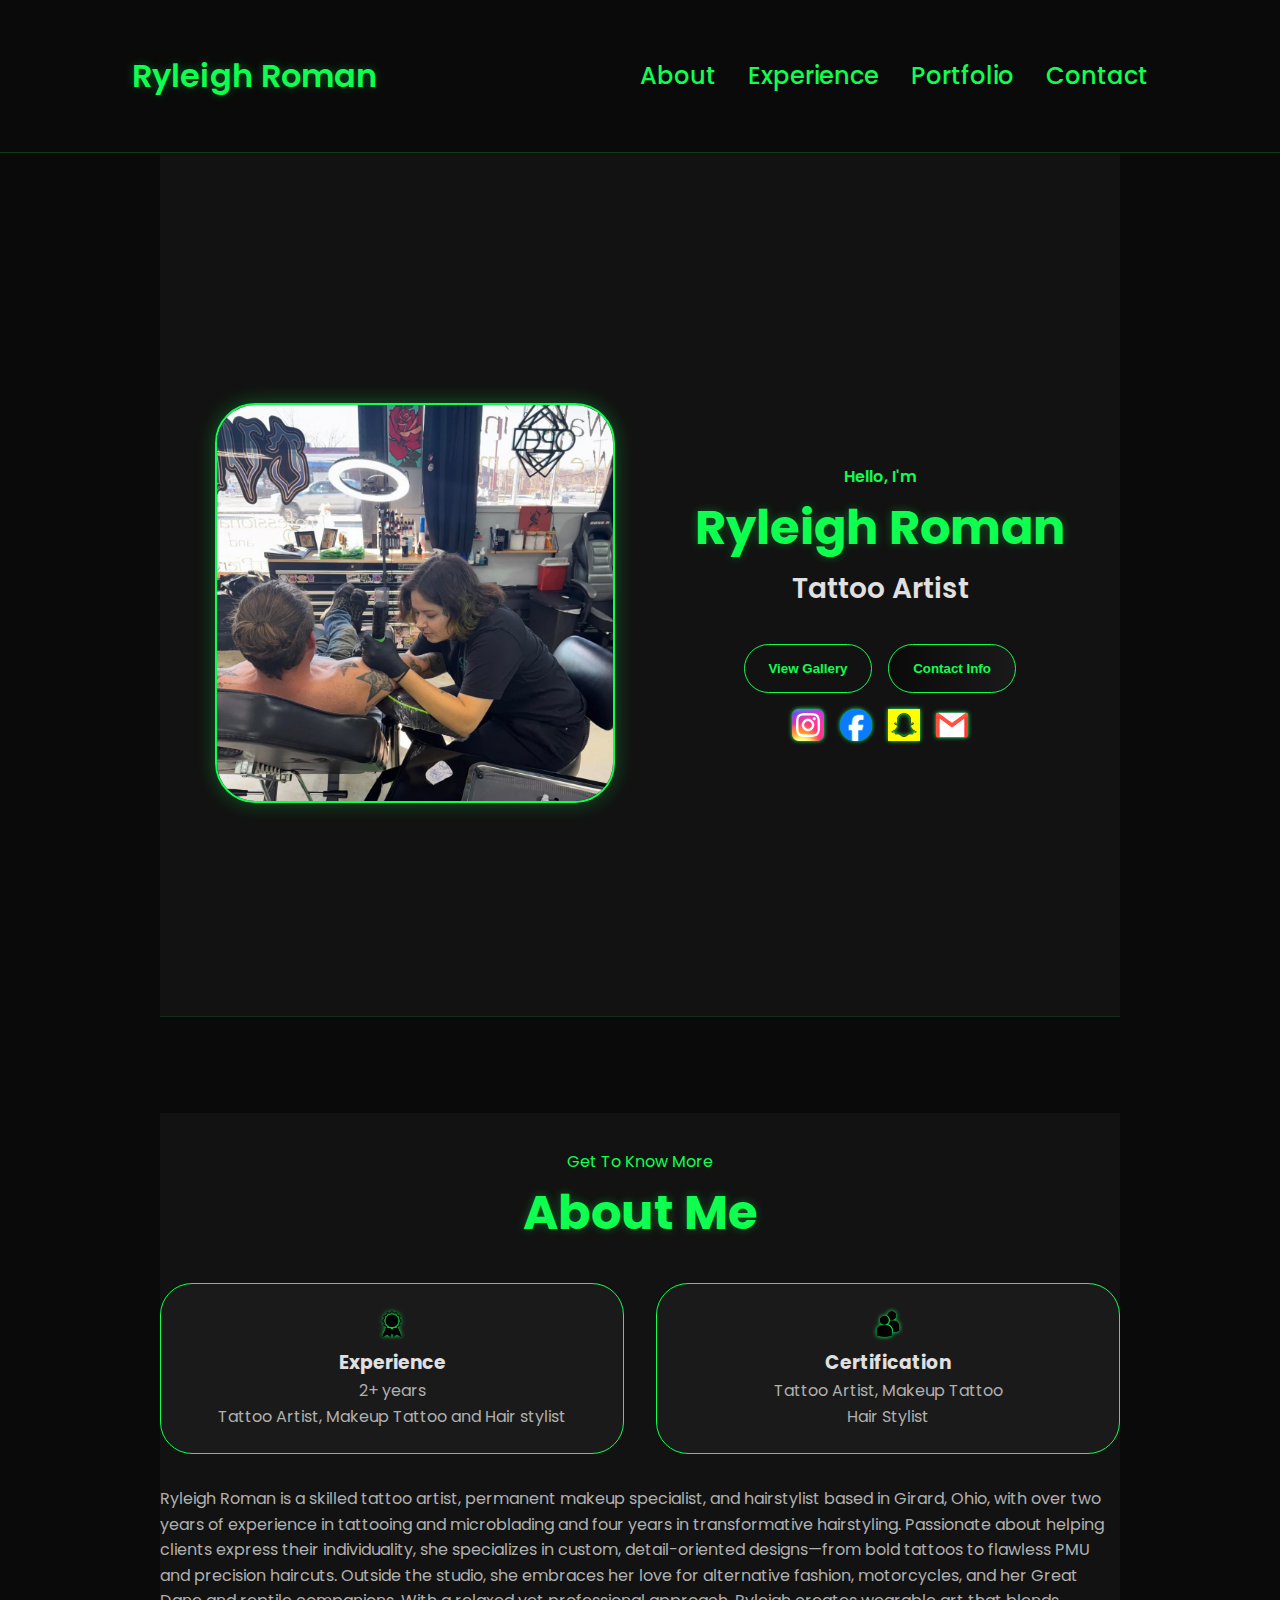
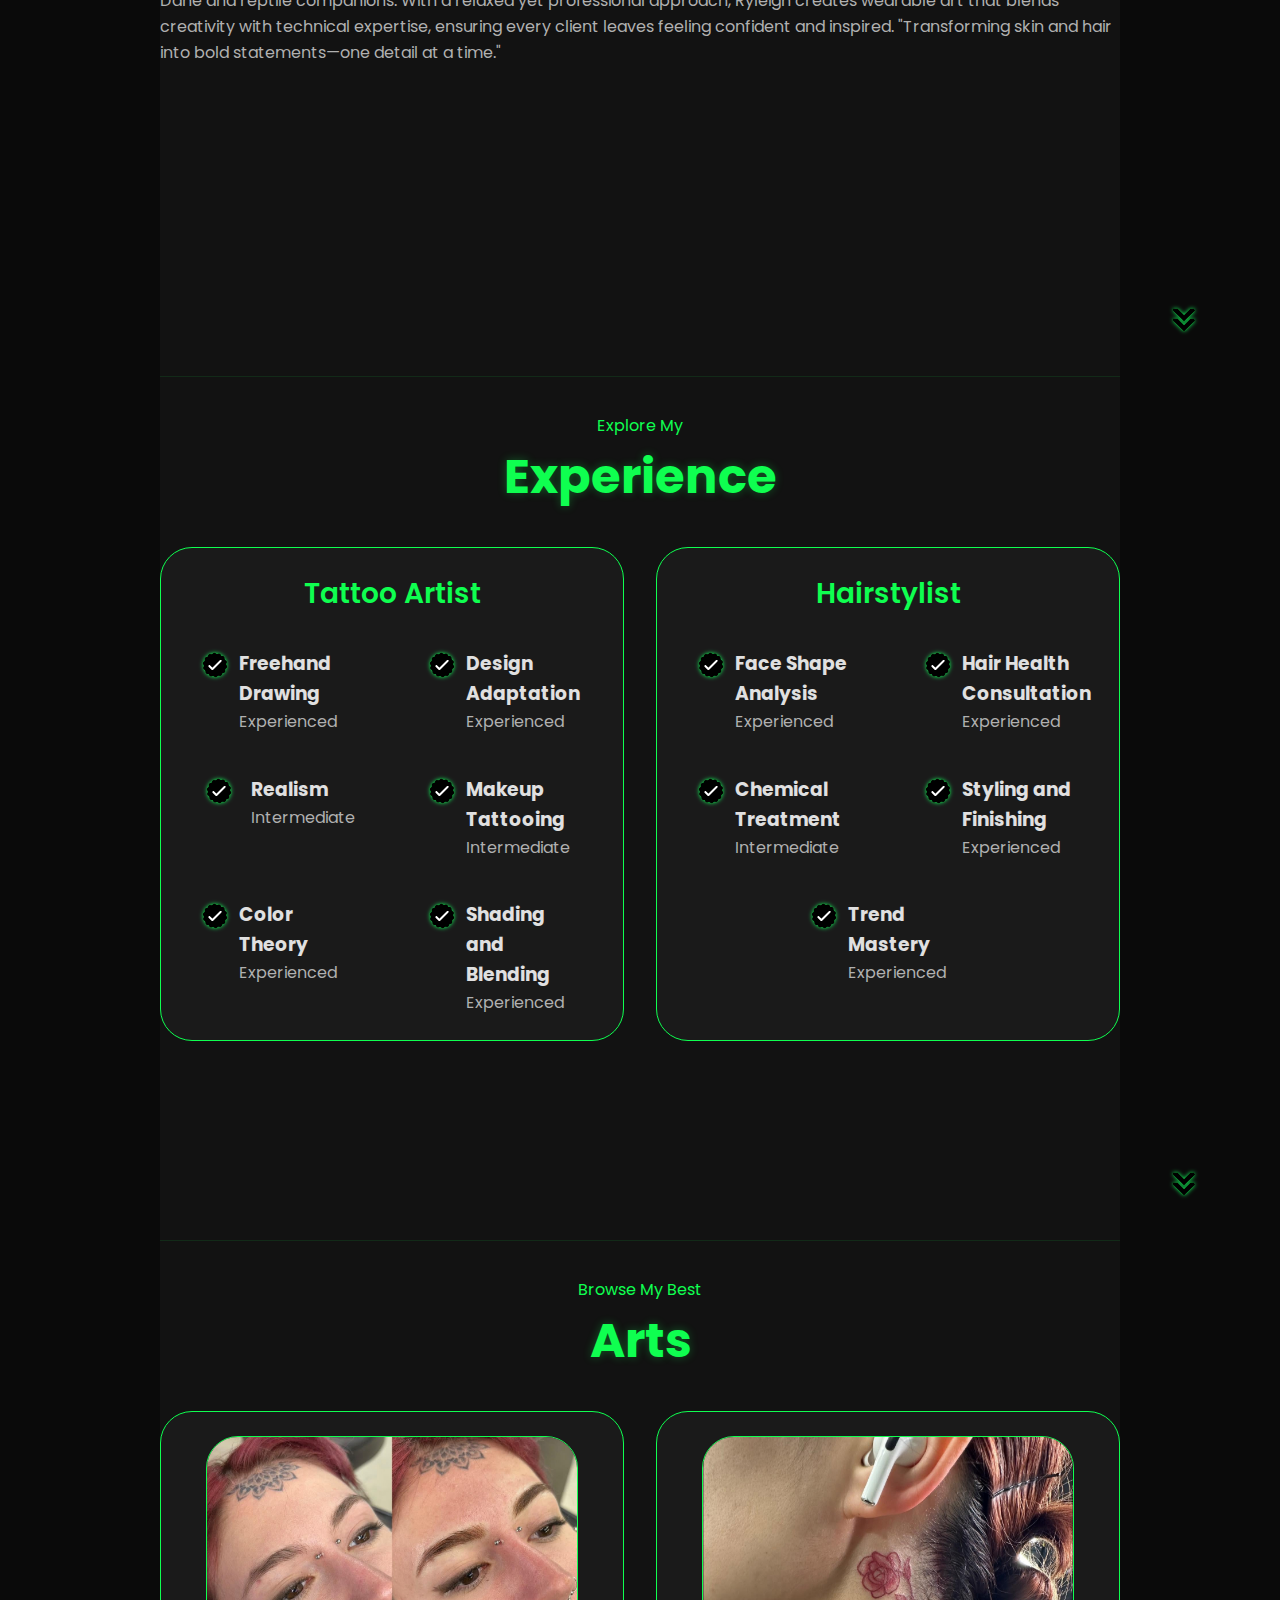
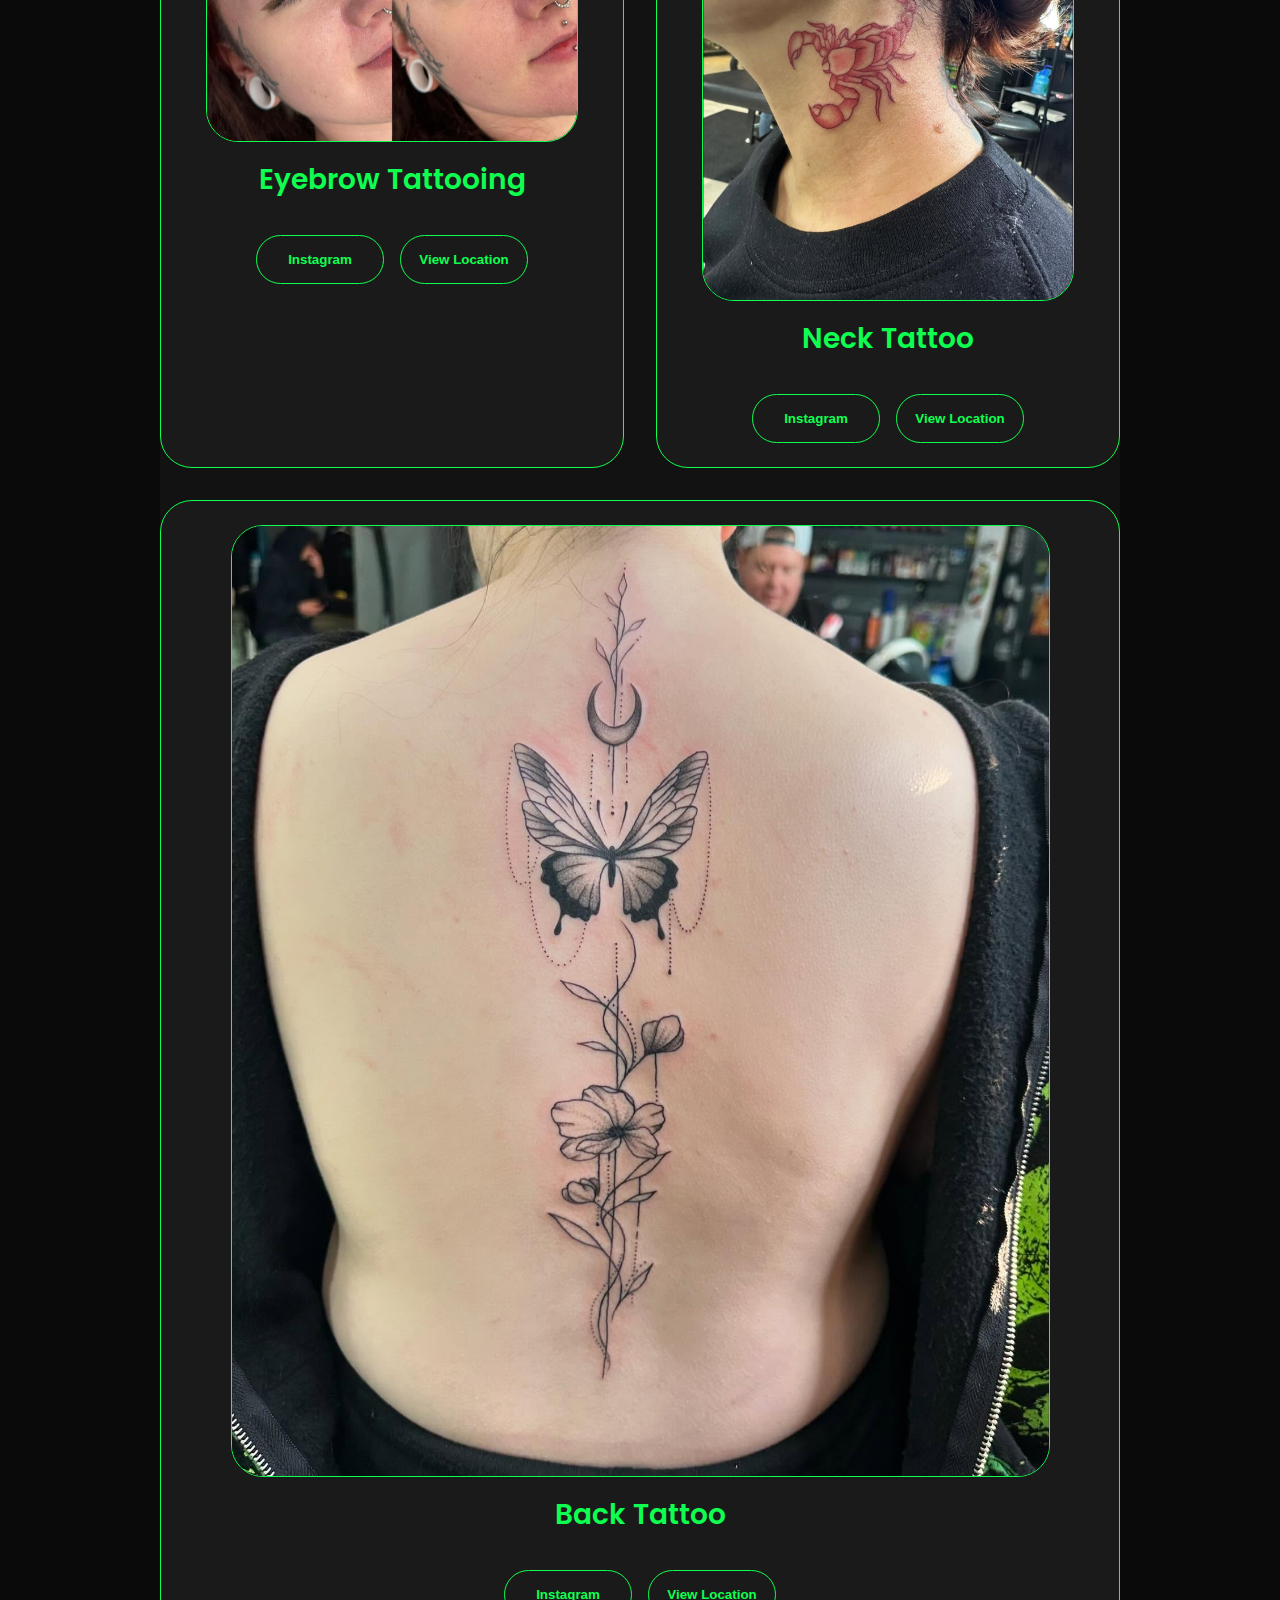
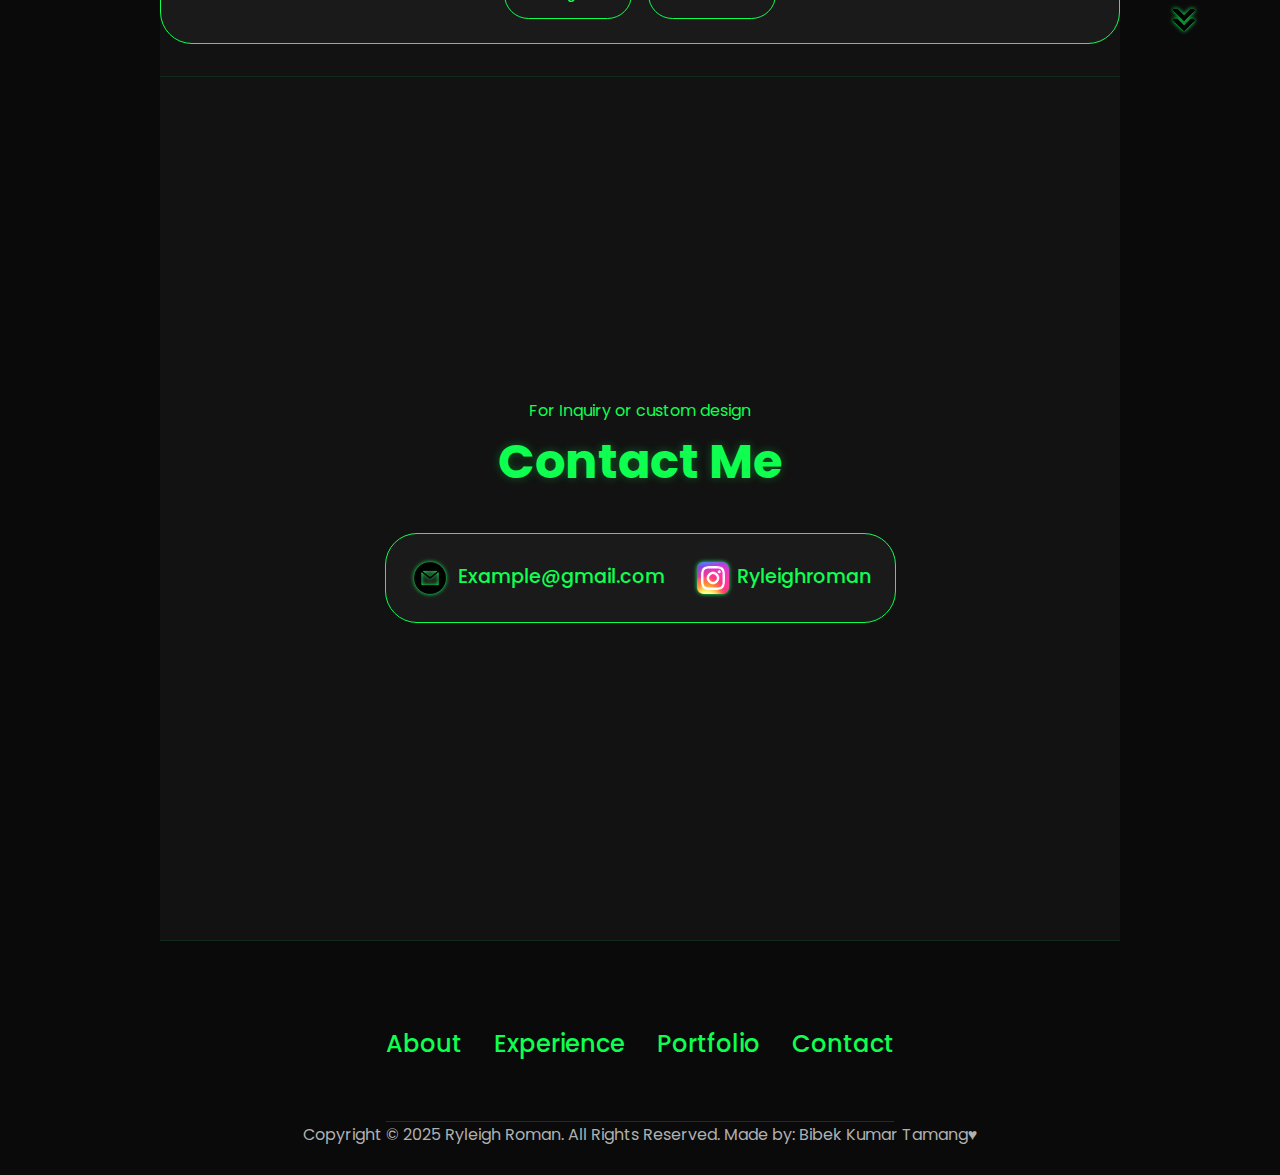
<file: index.html>
<!DOCTYPE html>
<html lang="en">
  <head>
    <meta charset="UTF-8" />
    <meta http-equiv="X-UA-Compatible" content="IE=edge" />
    <meta name="viewport" content="width=device-width, initial-scale=1.0" />
    <title>My Portfolio</title>
    <link rel="stylesheet" href="style.css" />
    <link rel="stylesheet" href="mediaqueries.css" />
  </head>
  <body>
    <nav id="desktop-nav">
      <div class="logo">Ryleigh Roman</div>
      <div>
        <ul class="nav-links">
          <li><a href="#about">About</a></li>
          <li><a href="#experience">Experience</a></li>
          <li><a href="#projects">Portfolio</a></li>
          <li><a href="#contact">Contact</a></li>
        </ul>
      </div>
    </nav>
    <nav id="hamburger-nav">
      <div class="logo">Ryleigh Roman</div>
      <div class="hamburger-menu">
        <div class="hamburger-icon" onclick="toggleMenu()">
          <span></span>
          <span></span>
          <span></span>
        </div>
        <div class="menu-links">
          <li><a href="#about" onclick="toggleMenu()">About</a></li>
          <li><a href="#experience" onclick="toggleMenu()">Experience</a></li>
          <li><a href="#projects" onclick="toggleMenu()">Portfolio</a></li>
          <li><a href="#contact" onclick="toggleMenu()">Contact</a></li>
        </div>
      </div>
    </nav>
    <section id="profile">
      <div class="section__pic-container">
        <img src="./assets/profile-pic.jpg" alt="Ryleigh Roman profile picture" />
      </div>
      <div class="section__text">
        <p class="section__text__p1">Hello, I'm</p>
        <h1 class="title">Ryleigh Roman</h1>
        <p class="section__text__p2">Tattoo Artist</p>
        <div class="btn-container">
          <button
          class="btn btn-color-2"
          onclick="location.href='gallery.html'"
          >
           View Gallery
          </button>
          <button class="btn btn-color-1" onclick="location.href='./#contact'">
            Contact Info
          </button>
        </div>
        <div id="socials-container">
          <img
            src="./assets/linkedin.png"
            alt="My instagram profile"
            class="icon"
            onclick="location.href='https://www.instagram.com/ryleighroman?utm_source=ig_web_button_share_sheet&igsh=ZDNlZDc0MzIxNw=='"
          />
          <img
            src="./assets/github.png"
            alt="My facebook profile"
            class="icon"
            onclick="location.href='https://www.facebook.com/ryleigh.roman.1'"
          />
          <img
            src="./assets/snapchat.png"
            alt="My snapchatprofile"
            class="icon"
            onclick="location.href='https://snapchat.com/t/upZCOgll'"
          />
          <img
            src="./assets/gmail.png"
            alt="My gmail"
            class="icon"
            onclick="location.href='https://github.com/'"
          />
        </div>
      </div>
    </section>
    <section id="about">
      <p class="section__text__p1">Get To Know More</p>
      <h1 class="title">About Me</h1>
      <div class="section-container">
        
        <div class="about-details-container">
          <div class="about-containers">
            <div class="details-container">
              <img
                src="./assets/experience.png"
                alt="Experience icon"
                class="icon"
              />
              <h3>Experience</h3>
              <p>2+ years <br />Tattoo Artist, Makeup Tattoo and Hair stylist</p>
            </div>
            <div class="details-container">
              <img
                src="./assets/education.png"
                alt="Education icon"
                class="icon"
              />
              <h3>Certification</h3>
              <p>Tattoo Artist, Makeup Tattoo<br />Hair Stylist</p>
            </div>
          </div>
          <div class="text-container">
            <p>
              Ryleigh Roman is a skilled tattoo artist, permanent makeup specialist, and hairstylist based in Girard, Ohio, with over two years of experience in tattooing and microblading and four years in transformative hairstyling. Passionate about helping clients express their individuality, she specializes in custom, detail-oriented designs—from bold tattoos to flawless PMU and precision haircuts. Outside the studio, she embraces her love for alternative fashion, motorcycles, and her Great Dane and reptile companions. With a relaxed yet professional approach, Ryleigh creates wearable art that blends creativity with technical expertise, ensuring every client leaves feeling confident and inspired. "Transforming skin and hair into bold statements—one detail at a time."
            </p>
          </div>
        </div>
      </div>
      <img
        src="./assets/arrow.png"
        alt="Arrow icon"
        class="icon arrow"
        onclick="location.href='./#experience'"
      />
    </section>
    <section id="experience">
      <p class="section__text__p1">Explore My</p>
      <h1 class="title">Experience</h1>
      <div class="experience-details-container">
        <div class="about-containers">
          <div class="details-container">
            <h2 class="experience-sub-title">Tattoo Artist</h2>
            <div class="article-container">
              <article>
                <img
                  src="./assets/checkmark.png"
                  alt="Experience icon"
                  class="icon"
                />
                <div>
                  <h3>Freehand Drawing</h3>
                  <p>Experienced</p>
                </div>
              </article>
              <article>
                <img
                  src="./assets/checkmark.png"
                  alt="Experience icon"
                  class="icon"
                />
                <div>
                  <h3>Design Adaptation</h3>
                  <p>Experienced</p>
                </div>
              </article>
              <article>
                <img
                  src="./assets/checkmark.png"
                  alt="Experience icon"
                  class="icon"
                />
                <div>
                  <h3>Realism</h3>
                  <p>Intermediate</p>
                </div>
              </article>
              <article>
                <img
                  src="./assets/checkmark.png"
                  alt="Experience icon"
                  class="icon"
                />
                <div>
                  <h3>Makeup Tattooing</h3>
                  <p>Intermediate</p>
                </div>
              </article>
              <article>
                <img
                  src="./assets/checkmark.png"
                  alt="Experience icon"
                  class="icon"
                />
                <div>
                  <h3>Color Theory</h3>
                  <p>Experienced</p>
                </div>
              </article>
              <article>
                <img
                  src="./assets/checkmark.png"
                  alt="Experience icon"
                  class="icon"
                />
                <div>
                  <h3>Shading and Blending</h3>
                  <p>Experienced </p>
                </div>
              </article>
            </div>
          </div>
          <div class="details-container">
            <h2 class="experience-sub-title">Hairstylist</h2>
            <div class="article-container">
              <article>
                <img
                  src="./assets/checkmark.png"
                  alt="Experience icon"
                  class="icon"
                />
                <div>
                  <h3>Face Shape Analysis</h3>
                  <p>Experienced</p>
                </div>
              </article>
              <article>
                <img
                  src="./assets/checkmark.png"
                  alt="Experience icon"
                  class="icon"
                />
                <div>
                  <h3>Hair Health Consultation</h3>
                  <p>Experienced</p>
                </div>
              </article>
              <article>
                <img
                  src="./assets/checkmark.png"
                  alt="Experience icon"
                  class="icon"
                />
                <div>
                  <h3>Chemical Treatment</h3>
                  <p>Intermediate</p>
                </div>
              </article>
              <article>
                <img
                  src="./assets/checkmark.png"
                  alt="Experience icon"
                  class="icon"
                />
                <div>
                  <h3>Styling and Finishing</h3>
                  <p>Experienced</p>
                </div>
              </article>
              <article>
                <img
                  src="./assets/checkmark.png"
                  alt="Experience icon"
                  class="icon"
                />
                <div>
                  <h3>Trend Mastery</h3>
                  <p>Experienced</p>
                </div>
              </article>
            </div>
          </div>
        </div>
      </div>
      <img
        src="./assets/arrow.png"
        alt="Arrow icon"
        class="icon arrow"
        onclick="location.href='./#projects'"
      />
    </section>
    <section id="projects">
      <p class="section__text__p1">Browse My Best</p>
      <h1 class="title">Arts</h1>
      <div class="experience-details-container">
        <div class="about-containers">
          <div class="details-container color-container">
            <div class="article-container">
              <img
                src="./assets/project-1.jpg"
                alt="Project 1"
                class="project-img"
              />
            </div>
            <h2 class="experience-sub-title project-title">Eyebrow Tattooing</h2>
            <div class="btn-container">
              <button
                class="btn btn-color-2 project-btn"
                onclick="location.href='https://www.instagram.com/ryleighroman?utm_source=ig_web_button_share_sheet&igsh=ZDNlZDc0MzIxNw=='"
              >
                Instagram
              </button>
              <button
              class="btn btn-color-2 project-btn"
              onclick="window.open('https://www.google.com/maps/dir//237+N+State+St,+Girard,+OH+44420/@41.1567557,-80.7839966,12z/data=!4m8!4m7!1m0!1m5!1m1!1s0x8833e7bf48d288fb:0x45e860759150ebe4!2m2!1d-80.7015958!2d41.1567851?entry=ttu&g_ep=EgoyMDI1MDMxOS4yIKXMDSoJLDEwMjExNDUzSAFQAw%3D%3D')"
              >
              View Location
            </button>
            </div>
          </div>
          <div class="details-container color-container">
            <div class="article-container">
              <img
                src="./assets/project-2.jpg"
                alt="Project 2"
                class="project-img"
              />
            </div>
            <h2 class="experience-sub-title project-title">Neck Tattoo</h2>
            <div class="btn-container">
              <button
                class="btn btn-color-2 project-btn"
                onclick="location.href='https://www.instagram.com/ryleighroman?utm_source=ig_web_button_share_sheet&igsh=ZDNlZDc0MzIxNw=='"
              >
                Instagram
              </button>
              <button
              class="btn btn-color-2 project-btn"
              onclick="window.open('https://www.google.com/maps/dir//237+N+State+St,+Girard,+OH+44420/@41.1567557,-80.7839966,12z/data=!4m8!4m7!1m0!1m5!1m1!1s0x8833e7bf48d288fb:0x45e860759150ebe4!2m2!1d-80.7015958!2d41.1567851?entry=ttu&g_ep=EgoyMDI1MDMxOS4yIKXMDSoJLDEwMjExNDUzSAFQAw%3D%3D')"
              >
              View Location
            </button>
            </div>
          </div>
          <div class="details-container color-container">
            <div class="article-container">
              <img
                src="./assets/project-3.jpg"
                alt="Project 3"
                class="project-img"
              />
            </div>
            <h2 class="experience-sub-title project-title">Back Tattoo</h2>
            <div class="btn-container">
              <button
                class="btn btn-color-2 project-btn"
                onclick="location.href='https://www.instagram.com/ryleighroman?utm_source=ig_web_button_share_sheet&igsh=ZDNlZDc0MzIxNw=='"
              >
                Instagram
              </button>
              <button
              class="btn btn-color-2 project-btn"
              onclick="window.open('https://www.google.com/maps/dir//237+N+State+St,+Girard,+OH+44420/@41.1567557,-80.7839966,12z/data=!4m8!4m7!1m0!1m5!1m1!1s0x8833e7bf48d288fb:0x45e860759150ebe4!2m2!1d-80.7015958!2d41.1567851?entry=ttu&g_ep=EgoyMDI1MDMxOS4yIKXMDSoJLDEwMjExNDUzSAFQAw%3D%3D')"
              >
              View Location
            </button>
            </div>
          </div>
        </div>
      </div>
      <img
        src="./assets/arrow.png"
        alt="Arrow icon"
        class="icon arrow"
        onclick="location.href='./#contact'"
      />
    </section>
    <section id="contact">
      <p class="section__text__p1">For Inquiry or custom design</p>
      <h1 class="title">Contact Me</h1>
      <div class="contact-info-upper-container">
        <div class="contact-info-container">
          <img
            src="./assets/email.png"
            alt="Email icon"
            class="icon contact-icon email-icon"
          />
          <p><a href="mailto:examplemail@gmail.com">Example@gmail.com</a></p>
        </div>
        <div class="contact-info-container">
          <img
            src="./assets/linkedin.png"
            alt="Instagram icon"
            class="icon contact-icon"
          />
          <p><a href="https://www.instagram.com/ryleighroman?utm_source=ig_web_button_share_sheet&igsh=ZDNlZDc0MzIxNw==">Ryleighroman</a></p>
        </div>
      </div>
    </section>
    <footer>
      <nav>
        <div class="nav-links-container">
          <ul class="nav-links">
            <li><a href="#about">About</a></li>
            <li><a href="#experience">Experience</a></li>
            <li><a href="#projects">Portfolio</a></li>
            <li><a href="#contact">Contact</a></li>
          </ul>
        </div>
      </nav>
      <p>Copyright &#169; 2025 Ryleigh Roman. All Rights Reserved. Made by: Bibek Kumar Tamang♥</p>
    </footer>
    <script src="script.js"></script>
  </body>
</html>
</file>
<file: style.css>
/* GENERAL */
@import url("https://fonts.googleapis.com/css2?family=Poppins:wght@300;400;500;600&display=swap");

:root {
  --neon-green: #0fff50;
  --neon-hover: #7cff7c;
  --dark-bg: #121212;
  --darker-bg: #0a0a0a;
  --card-bg: #1a1a1a;
  --text-primary: #e0e0e0;
  --text-secondary: #b0b0b0;
}

* {
  margin: 0;
  padding: 0;
  box-sizing: border-box;
  transition: all 0.3s ease;
}

body {
  font-family: "Poppins", sans-serif;
  background-color: var(--darker-bg);
  color: var(--text-primary);
  line-height: 1.6;
  overflow-x: hidden;
}

html {
  scroll-behavior: smooth;
}

p {
  color: var(--text-secondary);
}

/* DESKTOP NAV */
nav, .nav-links {
  display: flex;
}

nav {
  justify-content: space-around;
  align-items: center;
  height: 17vh;
  background-color: var(--darker-bg);
  border-bottom: 1px solid rgba(15, 255, 80, 0.2);
  position: sticky;
  top: 0;
  z-index: 100;
}

.nav-links {
  gap: 2rem;
  list-style: none;
  font-size: 1.5rem;
}

a {
  color: var(--neon-green);
  text-decoration: none;
  font-weight: 500;
}

a:hover {
  color: var(--neon-hover);
  text-shadow: 0 0 5px rgba(15, 255, 80, 0.5);
}

.logo {
  font-size: 2rem;
  color: var(--neon-green);
  text-shadow: 0 0 10px rgba(15, 255, 80, 0.3);
  font-weight: 600;
}

.logo:hover {
  cursor: default;
}

/* HAMBURGER MENU */
#hamburger-nav {
  display: none;
  background-color: var(--darker-bg);
}

.hamburger-menu {
  position: relative;
  display: inline-block;
}

.hamburger-icon {
  display: flex;
  flex-direction: column;
  justify-content: space-between;
  height: 24px;
  width: 30px;
  cursor: pointer;
}

.hamburger-icon span {
  width: 100%;
  height: 2px;
  background-color: var(--neon-green);
  box-shadow: 0 0 3px var(--neon-green);
  transition: all 0.3s ease;
}

.menu-links {
  position: absolute;
  top: 100%;
  right: 0;
  background-color: var(--card-bg);
  width: fit-content;
  max-height: 0;
  overflow: hidden;
  transition: all 0.3s ease;
  border-radius: 0.5rem;
  border: 1px solid var(--neon-green);
  box-shadow: 0 0 15px rgba(15, 255, 80, 0.2);
}

.menu-links a {
  display: block;
  padding: 1rem;
  text-align: center;
  font-size: 1.2rem;
  color: var(--neon-green);
  text-decoration: none;
}

.menu-links li {
  list-style: none;
}

.menu-links.open {
  max-height: 300px;
}

.hamburger-icon.open span:first-child {
  transform: rotate(45deg) translate(10px, 5px);
}

.hamburger-icon.open span:nth-child(2) {
  opacity: 0;
}

.hamburger-icon.open span:last-child {
  transform: rotate(-45deg) translate(10px, -5px);
}

/* SECTIONS */
section {
  padding-top: 4vh;
  min-height: 96vh;
  margin: 0 10rem;
  background-color: var(--dark-bg);
  border-bottom: 1px solid rgba(15, 255, 80, 0.1);
}

.section-container {
  display: flex;
}

/* PROFILE SECTION */
#profile {
  display: flex;
  justify-content: center;
  gap: 5rem;
  height: 80vh;
}

.section__pic-container {
  display: flex;
  height: 400px;
  width: 400px;
  margin: auto 0;
  border: 2px solid var(--neon-green);
  border-radius: 2.5rem;
  overflow: hidden;
  box-shadow: 0 0 20px rgba(15, 255, 80, 0.3);
}

.section__pic-container:hover {
  box-shadow: 0 0 30px rgba(15, 255, 80, 0.6);
}

.section__text {
  align-self: center;
  text-align: center;
}

.section__text p {
  font-weight: 600;
}

.section__text__p1 {
  text-align: center;
  color: var(--neon-green);
}

.section__text__p2 {
  font-size: 1.75rem;
  margin-bottom: 1rem;
  color: var(--text-primary);
}

.title {
  font-size: 3rem;
  text-align: center;
  color: var(--neon-green);
  text-shadow: 0 0 10px rgba(15, 255, 80, 0.3);
}

#socials-container {
  display: flex;
  justify-content: center;
  margin-top: 1rem;
  gap: 1rem;
}

/* ICONS */
.icon {
  cursor: pointer;
  height: 2rem;
  filter: drop-shadow(0 0 2px var(--neon-green)) brightness(1.2);
}

.icon:hover {
  transform: scale(1.1);
}

/* BUTTONS */
.btn-container {
  display: flex;
  justify-content: center;
  gap: 1rem;
  margin-top: 2rem;
}

.btn {
  font-weight: 600;
  padding: 1rem;
  width: 8rem;
  border-radius: 2rem;
  text-align: center;
}

.btn-color-1, .btn-color-2 {
  border: 1px solid var(--neon-green);
  color: var(--neon-green);
}

.btn-color-1:hover, .btn-color-2:hover {
  box-shadow: 0 0 15px var(--neon-green);
  transform: translateY(-2px);
}

.btn-color-1 {
  background: linear-gradient(to right, var(--darker-bg), var(--card-bg));
}

.btn-color-1:hover {
  background: var(--neon-green);
  color: #000;
}

.btn-color-2 {
  background: transparent;
}

.btn-color-2:hover {
  border-color: var(--neon-hover);
  color: var(--neon-hover);
}

/* ABOUT SECTION */
#about {
  position: relative;
}

.about-containers {
  gap: 2rem;
  margin-bottom: 2rem;
  margin-top: 2rem;
}

.about-details-container {
  justify-content: center;
  flex-direction: column;
}

.about-containers, .about-details-container {
  display: flex;
}

.about-pic {
  border-radius: 2rem;
  border: 2px solid var(--neon-green);
  box-shadow: 0 0 15px rgba(15, 255, 80, 0.2);
}

.arrow {
  position: absolute;
  right: -5rem;
  bottom: 2.5rem;
  filter: drop-shadow(0 0 2px var(--neon-green)) brightness(1.2);
}

.details-container {
  padding: 1.5rem;
  flex: 1;
  background: var(--card-bg);
  border-radius: 2rem;
  border: 1px solid var(--neon-green);
  text-align: center;
}

.details-container:hover {
  transform: translateY(-5px);
  box-shadow: 0 0 20px rgba(15, 255, 80, 0.3);
}

.section-container {
  gap: 4rem;
  height: 80%;
}

/* EXPERIENCE SECTION */
#experience {
  position: relative;
}

.experience-sub-title {
  color: var(--neon-green);
  font-weight: 600;
  font-size: 1.75rem;
  margin-bottom: 2rem;
}

.experience-details-container {
  display: flex;
  justify-content: center;
  flex-direction: column;
}

.article-container {
  display: flex;
  text-align: initial;
  flex-wrap: wrap;
  flex-direction: row;
  gap: 2.5rem;
  justify-content: space-around;
}

article {
  display: flex;
  width: 10rem;
  justify-content: space-around;
  gap: 0.5rem;
}

article .icon {
  cursor: default;
}

/* PROJECTS SECTION */
#projects {
  position: relative;
}

.color-container {
  border-color: var(--neon-green);
  background: var(--card-bg);
}

.color-container:hover {
  transform: translateY(-5px);
  box-shadow: 0 0 20px rgba(15, 255, 80, 0.3);
}

.project-img {
  border-radius: 2rem;
  width: 90%;
  height: 90%;
  border: 1px solid var(--neon-green);
}

.project-title {
  margin: 1rem;
  color: var(--neon-green);
}

.project-btn {
  color: var(--neon-green);
  border-color: var(--neon-green);
}

/* CONTACT */
#contact {
  display: flex;
  justify-content: center;
  flex-direction: column;
  height: 70vh;
}

.contact-info-upper-container {
  display: flex;
  justify-content: center;
  border-radius: 2rem;
  border: 1px solid var(--neon-green);
  background: var(--card-bg);
  margin: 2rem auto;
  padding: 0.5rem;
}

.contact-info-upper-container:hover {
  box-shadow: 0 0 20px rgba(15, 255, 80, 0.3);
  transform: translateY(-2px);
}

.contact-info-container {
  display: flex;
  align-items: center;
  justify-content: center;
  gap: 0.5rem;
  margin: 1rem;
}

.contact-info-container p {
  font-size: larger;
  color: var(--text-primary);
}

.contact-icon {
  cursor: default;
  filter: drop-shadow(0 0 2px var(--neon-green)) brightness(1.2);
}

.email-icon {
  height: 2.5rem;
  filter: drop-shadow(0 0 2px var(--neon-green)) brightness(1.2);
}

/* FOOTER SECTION */
footer {
  height: 26vh;
  margin: 0 1rem;
  background-color: var(--darker-bg);
  display: flex;
  flex-direction: column;
  justify-content: center;
  align-items: center;
}

footer p {
  text-align: center;
  color: var(--text-secondary);
}

footer p span {
  color: var(--neon-green);
}
</file>
<file: mediaqueries.css>
@media screen and (max-width: 1400px) {
  #profile {
    height: 83vh;
    margin-bottom: 6rem;
  }
  .about-containers {
    flex-wrap: wrap;
  }
  #contact,
  #projects {
    height: fit-content;
  }
}

@media screen and (max-width: 1200px) {
  #desktop-nav {
    display: none;
  }
  #hamburger-nav {
    display: flex;
  }
  #experience,
  .experience-details-container {
    margin-top: 2rem;
  }
  #profile,
  .section-container {
    display: block;
  }
  .arrow {
    display: none;
  }
  section,
  .section-container {
    height: fit-content;
  }
  section {
    margin: 0 5%;
    padding: 2rem 0;
  }
  .section__pic-container {
    width: 275px;
    height: 275px;
    margin: 0 auto 2rem;
    border: 2px solid var(--neon-green);
    box-shadow: 0 0 15px rgba(15, 255, 80, 0.2);
  }
  .about-containers {
    margin-top: 0;
  }
  
  .menu-links {
    position: fixed;
    top: 17vh;
    left: 0;
    right: 0;
    width: 100%;
    max-height: 0;
    background-color: var(--darker-bg);
    z-index: 99;
    border-radius: 0;
    border-left: none;
    border-right: none;
  }
  
  .menu-links.open {
    max-height: calc(100vh - 17vh);
    overflow-y: auto;
  }
}

@media screen and (max-width: 600px) {
  #contact,
  footer {
    height: 40vh;
  }
  #profile {
    height: auto;
    padding-bottom: 2rem;
  }
  article {
    font-size: 1rem;
  }
  footer nav {
    height: fit-content;
    margin-bottom: 2rem;
  }
  .about-containers,
  .contact-info-upper-container,
  .btn-container {
    flex-wrap: wrap;
  }
  .contact-info-container {
    margin: 0;
  }
  .contact-info-container p,
  .nav-links li a {
    font-size: 1rem;
  }
  .experience-sub-title {
    font-size: 1.25rem;
  }
  .logo {
    font-size: 1.5rem;
  }
  .nav-links {
    flex-direction: column;
    gap: 0.5rem;
    text-align: center;
  }
  .section__pic-container {
    width: 60vw;
    height: 60vw;
    justify-content: center;
  }
  .section__text__p2 {
    font-size: 1.1rem;
  }
  .title {
    font-size: 2rem;
  }
  .text-container {
    text-align: justify;
  }
  .btn-container {
    flex-direction: column;
    align-items: center;
  }
  .btn {
    width: 100%;
    max-width: 200px;
  }
}

@media screen and (max-width: 400px) {
  .section__pic-container {
    width: 80vw;
    height: 80vw;
  }
  .title {
    font-size: 1.8rem;
  }
  .section__text__p2 {
    font-size: 1rem;
  }
  .contact-info-upper-container {
    flex-direction: column;
    padding: 0.5rem 0;
  }
}
</file>
